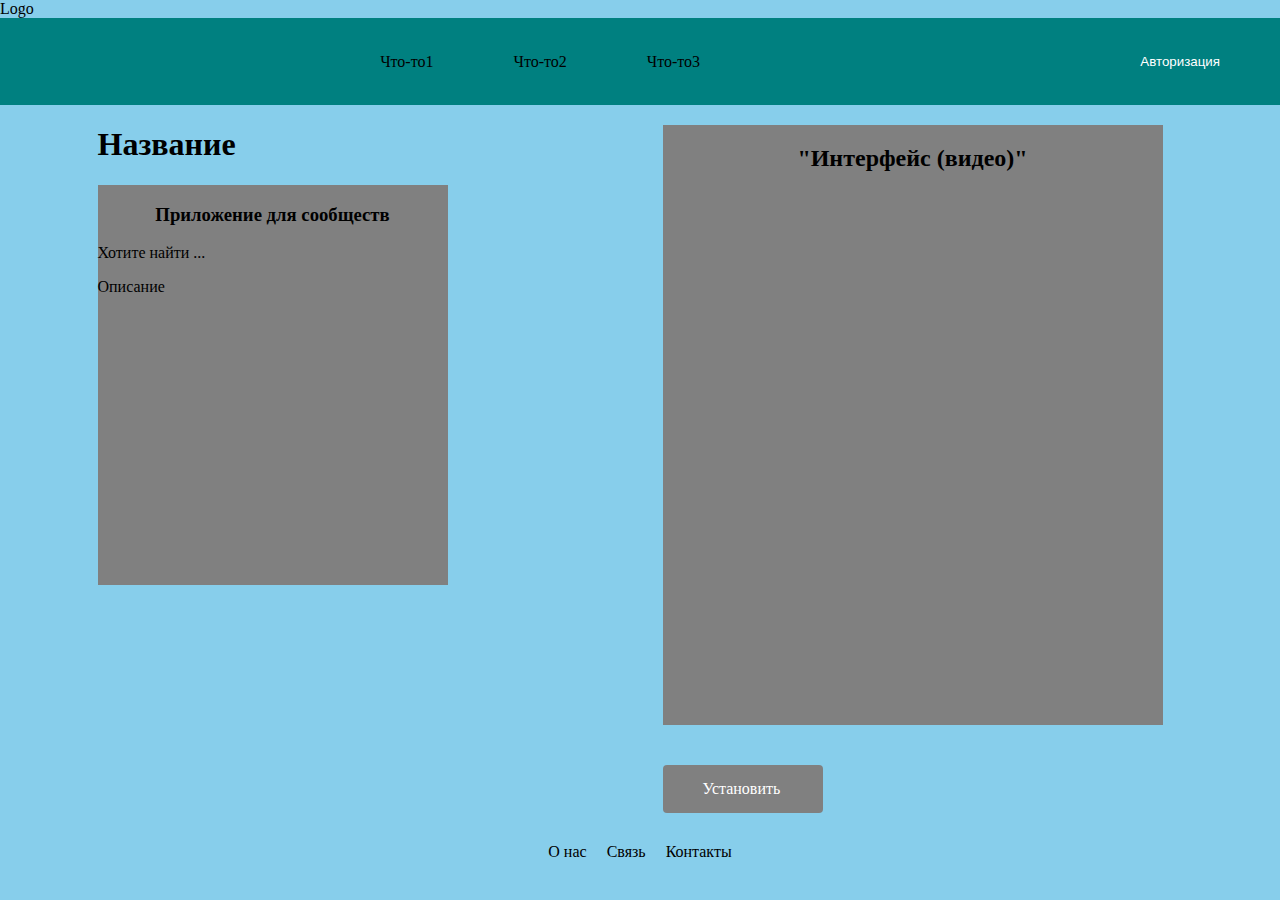
<file: homeworks/29/hw-3/promo/index.html>
<!doctype html>
<html lang="ru">
<head>
	<meta charset="utf-8">
	<title>Promo</title>
	<link rel="stylesheet" href="style.css">
</head>

<body>

<header>
	<img>Logo</img>
	
	<nav class="navigation">
		<ul class="head">
			<li>Что-то1</li>
			<li>Что-то2</li>
			<li>Что-то3</li>
		</ul>
		<ul class="sign">
			<li><button class="login">Авторизация</button></li>
		</ul>
	</nav>
</header>

<main>
<div class="main">
<div class="left">
	<h1>Название</h1>
	<section class="description">
		<h3>Приложение для сообществ</h3>
		<p>
			Хотите найти ...
		</p>
		<p>Описание</p>
	</section>
</div>

<div class="right">
	<section class="interface">
		<h2>"Интерфейс (видео)"</h2>
		<!-- Вид интерфейса (запись, видео) -->
	</section>
	<a class="download" href="">Установить</a>
</div>
</div>

</main>

<footer>
	<nav>
		<ul class="foot">
			<li>О нас</li>
			<li>Связь</li>
			<li>Контакты</li>
		</ul>
	</nav>
</footer>

</body>
</html>
</file>
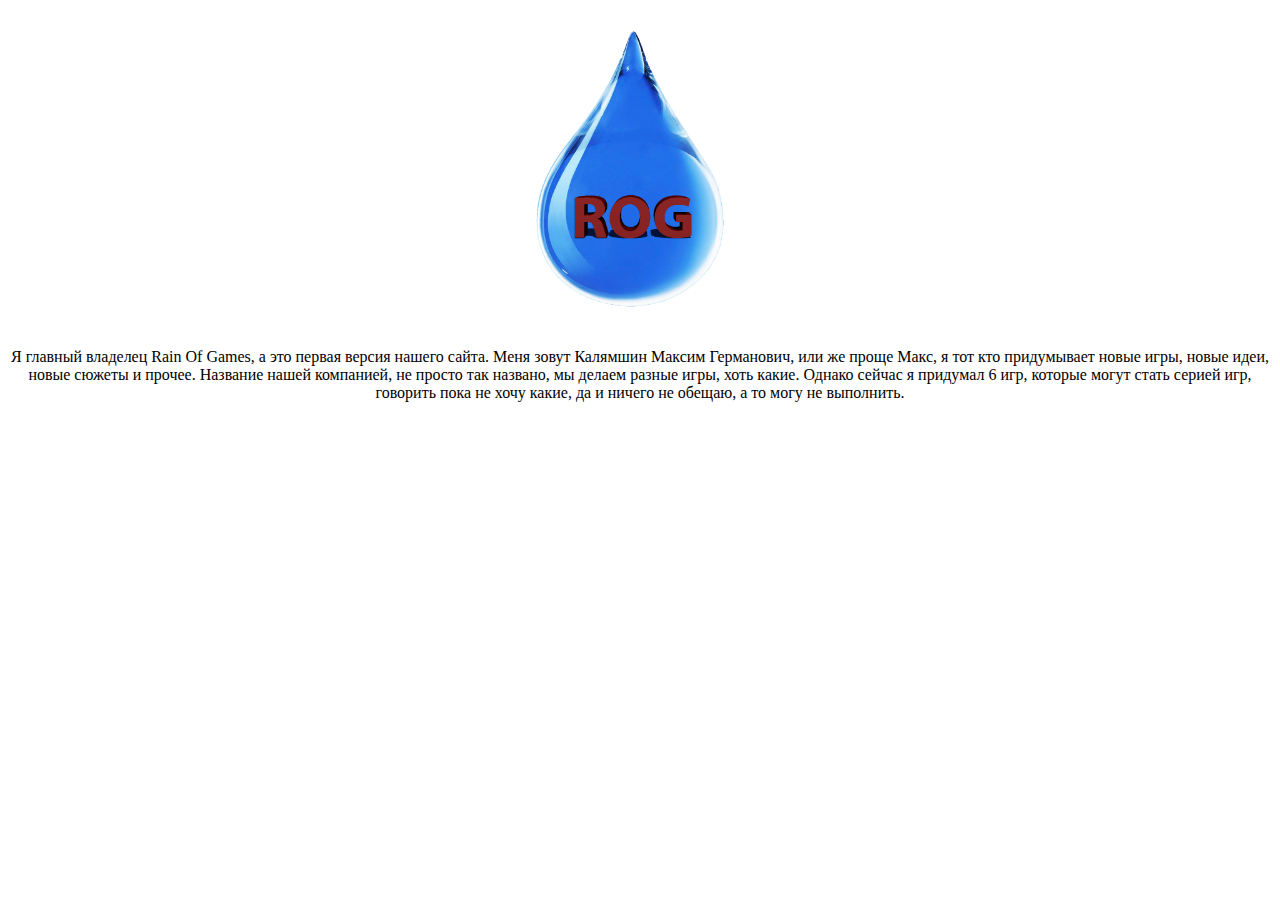
<file: homeworks/10/sad.html>
<!DOCTYPE html>
<html lang=''ru''>
  <head>
    <meta charset="utf-8">
    <title>Rain Of Games Store</title>
  </head>
  <body>
    <center>
    <img src="Rain Of Games Store.png" width="600"  height="320">
    </center>
    <p align=center>Я главный владелец Rain Of Games, а это первая версия нашего сайта. Меня зовут Калямшин Максим Германович, или
же проще Макс, я тот кто придумывает новые игры, новые идеи, новые сюжеты и прочее. Название нашей компанией, 
не просто так названо, мы делаем разные игры, хоть какие. Однако сейчас я придумал 6 игр, которые могут стать серией игр,
говорить пока не хочу какие, да и ничего не обещаю, а то могу не выполнить.</p>
  </body>
</html>
</file>
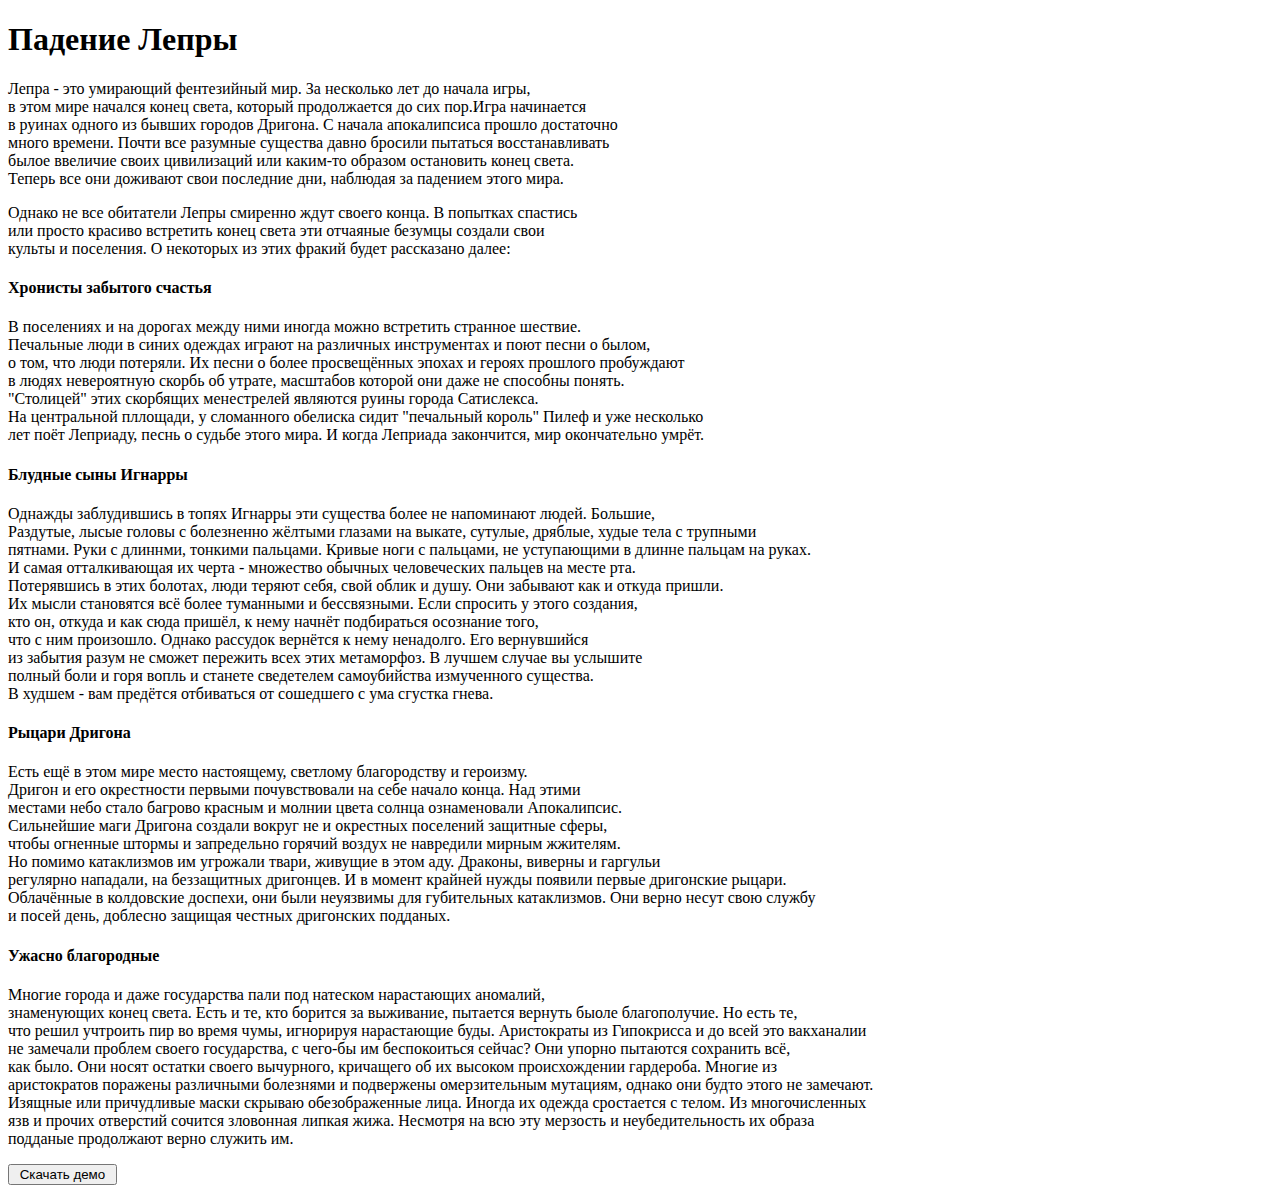
<file: homeworks/17/промо 1.html>
<!DOCTYPE html>
<html>
<head> 
<meta charset="utf-8">
</head>
<body>
<h1>Падение Лепры</h1>
<div>
<p>Лепра - это умирающий фентезийный мир. За несколько лет до начала игры, <br>
 в этом мире начался конец  света, который продолжается до сих пор.Игра начинается <br>
 в руинах одного из бывших городов Дригона. С начала апокалипсиса прошло достаточно<br>
 много времени. Почти все разумные существа давно бросили пытаться восстанавливать<br>
 былое ввеличие своих цивилизаций или каким-то образом остановить конец света.<br>
 Теперь все они доживают свои последние дни, наблюдая за падением этого мира.</p>
<p>Однако не все обитатели Лепры смиренно ждут своего конца. В попытках спастись<br>
 или просто красиво встретить конец света эти отчаяные безумцы создали свои <br>
 культы и поселения. О некоторых из этих фракий будет рассказано далее:</p>
<h4>Хронисты забытого счастья</h4>
<p>В поселениях и на дорогах между ними иногда можно встретить странное шествие. <br>
Печальные люди в синих одеждах играют на различных инструментах и поют песни о былом,<br>
 о том, что люди потеряли. Их песни о более просвещённых эпохах и героях прошлого пробуждают<br>
 в людях невероятную скорбь об утрате, масштабов которой они даже не способны понять. <br>
 "Столицей" этих скорбящих менестрелей являются руины города Сатислекса.<br> 
На центральной пллощади, у сломанного обелиска сидит "печальный король" Пилеф и уже несколько<br>
 лет поёт Леприаду, песнь о судьбе этого мира. И когда Леприада закончится, мир окончательно умрёт.</p>
<h4>Блудные сыны Игнарры</h4>
<p>Однажды заблудившись в топях Игнарры эти существа более не напоминают людей. Большие,<br>
 Раздутые, лысые головы с болезненно жёлтыми глазами на выкате, сутулые, дряблые, худые тела с трупными<br>
 пятнами. Руки с длиннми, тонкими пальцами. Кривые ноги с пальцами, не уступающими в длинне пальцам на руках.<br>
 И самая отталкивающая их черта - множество обычных человеческих пальцев на месте рта.<br>
 Потерявшись в этих болотах, люди теряют себя, свой облик и душу. Они забывают как и откуда пришли.<br>
 Их мысли становятся всё более туманными и бессвязными. Если спросить у этого создания,<br>
 кто он, откуда и как сюда пришёл, к нему начнёт подбираться осознание того,<br>
 что с ним произошло. Однако рассудок вернётся к нему ненадолго. Его вернувшийся <br>
 из забытия разум не сможет пережить всех этих метаморфоз. В лучшем случае вы услышите<br>
 полный боли и горя вопль и станете сведетелем самоубийства измученного существа. <br>
 В худшем - вам предётся отбиваться от сошедшего с ума сгустка гнева.</p>

<h4>Рыцари Дригона</h4>
<p>Есть ещё в этом мире место настоящему, светлому благородству и героизму.<br>
 Дригон и его окрестности первыми почувствовали на себе начало конца. Над этими <br>
 местами небо стало багрово красным и молнии цвета солнца ознаменовали Апокалипсис.<br>
 Сильнейшие маги Дригона создали вокруг не и окрестных поселений защитные сферы, <br>
 чтобы огненные штормы и запредельно горячий воздух не навредили мирным жжителям. <br>
 Но помимо катаклизмов им угрожали твари, живущие в этом аду. Драконы, виверны и гаргульи<br>
 регулярно нападали, на беззащитных дригонцев. И в момент крайней нужды появили первые дригонские рыцари.<br>
 Облачённые в колдовские доспехи, они были неуязвимы для губительных катаклизмов. Они верно несут свою службу <br>
 и посей день, доблесно защищая честных дригонских подданых. </p>

<h4>Ужасно благородные</h4>
<p>Многие города и даже государства пали под натеском нарастающих аномалий, <br>
знаменующих конец света. Есть и те, кто борится за выживание, пытается вернуть быоле благополучие. Но есть те,<br>
 что решил учтроить пир во время чумы, игнорируя нарастающие буды. Аристократы из Гипокрисса и до всей это вакханалии<br>
 не замечали проблем своего государства, с чего-бы им беспокоиться сейчас? Они упорно пытаются сохранить всё,<br>
 как было. Они носят остатки своего вычурного, кричащего об их высоком происхождении гардероба. Многие из <br>
 аристократов поражены различными болезнями и подвержены омерзительным мутациям, однако они будто этого не замечают.<br>
 Изящные или причудливые маски скрываю обезображенные лица. Иногда их одежда сростается с телом. Из многочисленных <br>
 язв и прочих отверстий сочится зловонная липкая жижа. Несмотря на всю эту мерзость и неубедительность их образа<br>
 подданые продолжают верно служить им.</p>
</div>
<form>
   <p><input type="button" value=" Скачать демо "></p>
  </form>
</body>
</html>
</file>
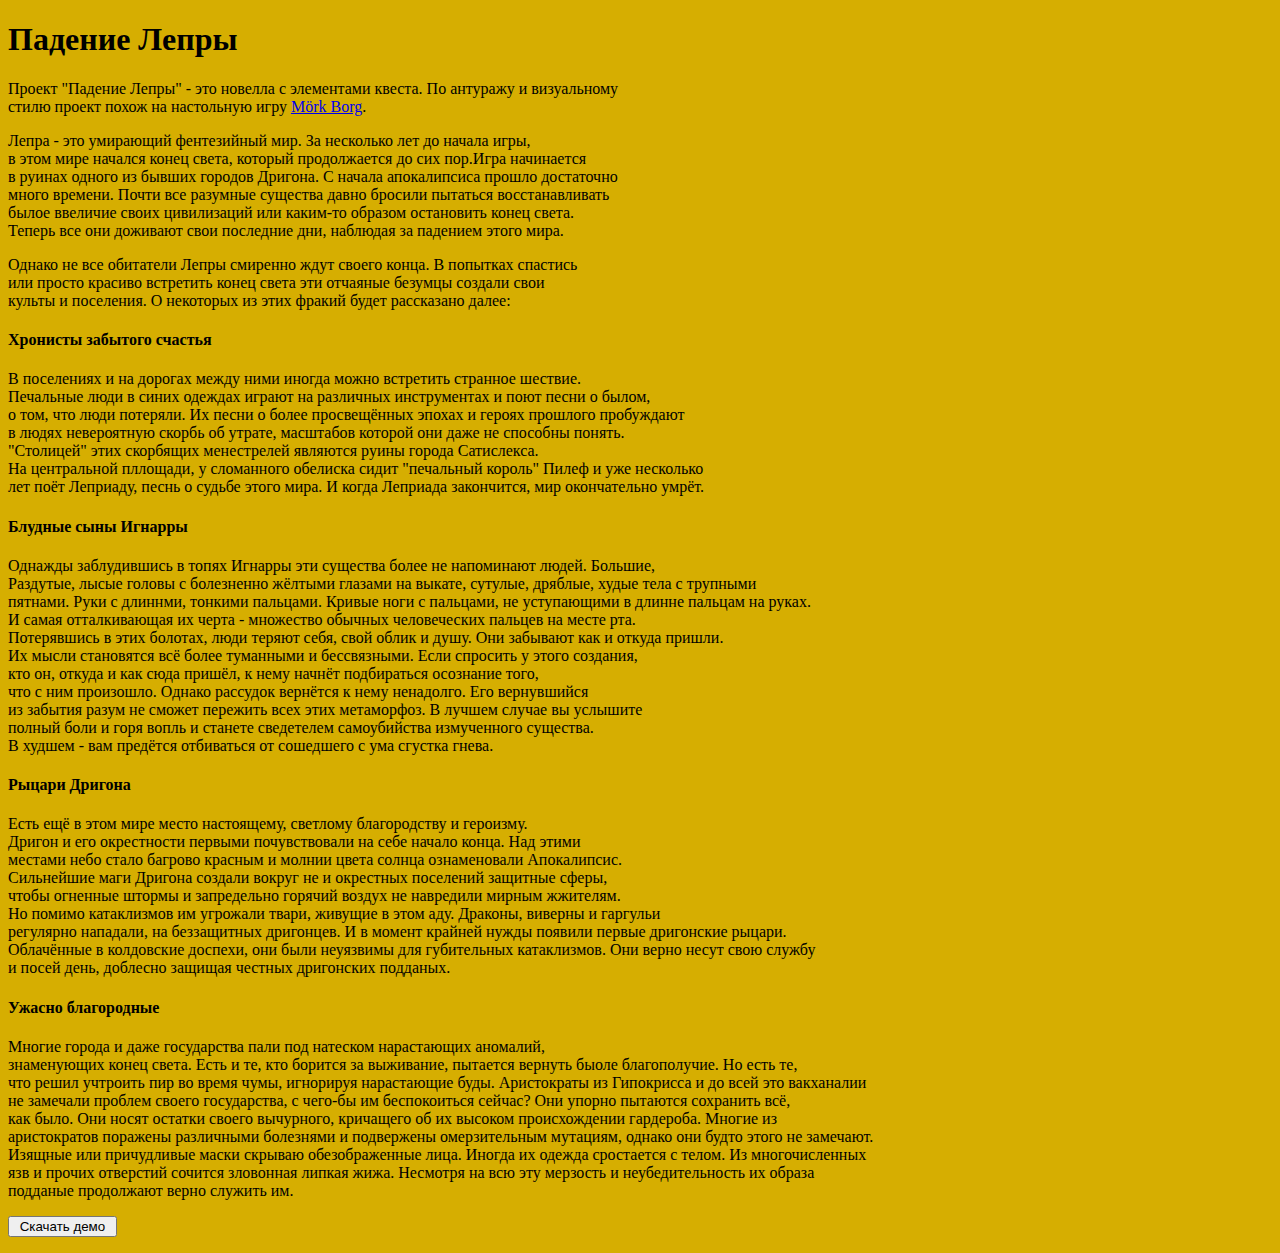
<file: homeworks/17/Промо/промо 1.html>
<!DOCTYPE html>
<html>
<head> 
<meta charset="utf-8">
<link rel="stylesheet" href="style.css">
</head>
<body>
<h1>Падение Лепры</h1>

<div>
<p>Проект "Падение Лепры" - это новелла с элементами квеста. По антуражу и визуальному <br>
стилю проект похож на настольную игру <a href="https://morkborg.com/" title="Mörk Borg">Mörk Borg</a>.</p>
</div>
<div>
<p>Лепра - это умирающий фентезийный мир. За несколько лет до начала игры, <br>
 в этом мире начался конец  света, который продолжается до сих пор.Игра начинается <br>
 в руинах одного из бывших городов Дригона. С начала апокалипсиса прошло достаточно<br>
 много времени. Почти все разумные существа давно бросили пытаться восстанавливать<br>
 былое ввеличие своих цивилизаций или каким-то образом остановить конец света.<br>
 Теперь все они доживают свои последние дни, наблюдая за падением этого мира.</p>
<p>Однако не все обитатели Лепры смиренно ждут своего конца. В попытках спастись<br>
 или просто красиво встретить конец света эти отчаяные безумцы создали свои <br>
 культы и поселения. О некоторых из этих фракий будет рассказано далее:</p>
<h4>Хронисты забытого счастья</h4>
<p>В поселениях и на дорогах между ними иногда можно встретить странное шествие. <br>
Печальные люди в синих одеждах играют на различных инструментах и поют песни о былом,<br>
 о том, что люди потеряли. Их песни о более просвещённых эпохах и героях прошлого пробуждают<br>
 в людях невероятную скорбь об утрате, масштабов которой они даже не способны понять. <br>
 "Столицей" этих скорбящих менестрелей являются руины города Сатислекса.<br> 
На центральной пллощади, у сломанного обелиска сидит "печальный король" Пилеф и уже несколько<br>
 лет поёт Леприаду, песнь о судьбе этого мира. И когда Леприада закончится, мир окончательно умрёт.</p>
<h4>Блудные сыны Игнарры</h4>
<p>Однажды заблудившись в топях Игнарры эти существа более не напоминают людей. Большие,<br>
 Раздутые, лысые головы с болезненно жёлтыми глазами на выкате, сутулые, дряблые, худые тела с трупными<br>
 пятнами. Руки с длиннми, тонкими пальцами. Кривые ноги с пальцами, не уступающими в длинне пальцам на руках.<br>
 И самая отталкивающая их черта - множество обычных человеческих пальцев на месте рта.<br>
 Потерявшись в этих болотах, люди теряют себя, свой облик и душу. Они забывают как и откуда пришли.<br>
 Их мысли становятся всё более туманными и бессвязными. Если спросить у этого создания,<br>
 кто он, откуда и как сюда пришёл, к нему начнёт подбираться осознание того,<br>
 что с ним произошло. Однако рассудок вернётся к нему ненадолго. Его вернувшийся <br>
 из забытия разум не сможет пережить всех этих метаморфоз. В лучшем случае вы услышите<br>
 полный боли и горя вопль и станете сведетелем самоубийства измученного существа. <br>
 В худшем - вам предётся отбиваться от сошедшего с ума сгустка гнева.</p>

<h4>Рыцари Дригона</h4>
<p>Есть ещё в этом мире место настоящему, светлому благородству и героизму.<br>
 Дригон и его окрестности первыми почувствовали на себе начало конца. Над этими <br>
 местами небо стало багрово красным и молнии цвета солнца ознаменовали Апокалипсис.<br>
 Сильнейшие маги Дригона создали вокруг не и окрестных поселений защитные сферы, <br>
 чтобы огненные штормы и запредельно горячий воздух не навредили мирным жжителям. <br>
 Но помимо катаклизмов им угрожали твари, живущие в этом аду. Драконы, виверны и гаргульи<br>
 регулярно нападали, на беззащитных дригонцев. И в момент крайней нужды появили первые дригонские рыцари.<br>
 Облачённые в колдовские доспехи, они были неуязвимы для губительных катаклизмов. Они верно несут свою службу <br>
 и посей день, доблесно защищая честных дригонских подданых. </p>

<h4>Ужасно благородные</h4>
<p>Многие города и даже государства пали под натеском нарастающих аномалий, <br>
знаменующих конец света. Есть и те, кто борится за выживание, пытается вернуть быоле благополучие. Но есть те,<br>
 что решил учтроить пир во время чумы, игнорируя нарастающие буды. Аристократы из Гипокрисса и до всей это вакханалии<br>
 не замечали проблем своего государства, с чего-бы им беспокоиться сейчас? Они упорно пытаются сохранить всё,<br>
 как было. Они носят остатки своего вычурного, кричащего об их высоком происхождении гардероба. Многие из <br>
 аристократов поражены различными болезнями и подвержены омерзительным мутациям, однако они будто этого не замечают.<br>
 Изящные или причудливые маски скрываю обезображенные лица. Иногда их одежда сростается с телом. Из многочисленных <br>
 язв и прочих отверстий сочится зловонная липкая жижа. Несмотря на всю эту мерзость и неубедительность их образа<br>
 подданые продолжают верно служить им.</p>
</div>
<form>
   <p><input type="button" value=" Скачать демо "></p>
  </form>
</body>
</html>
</file>
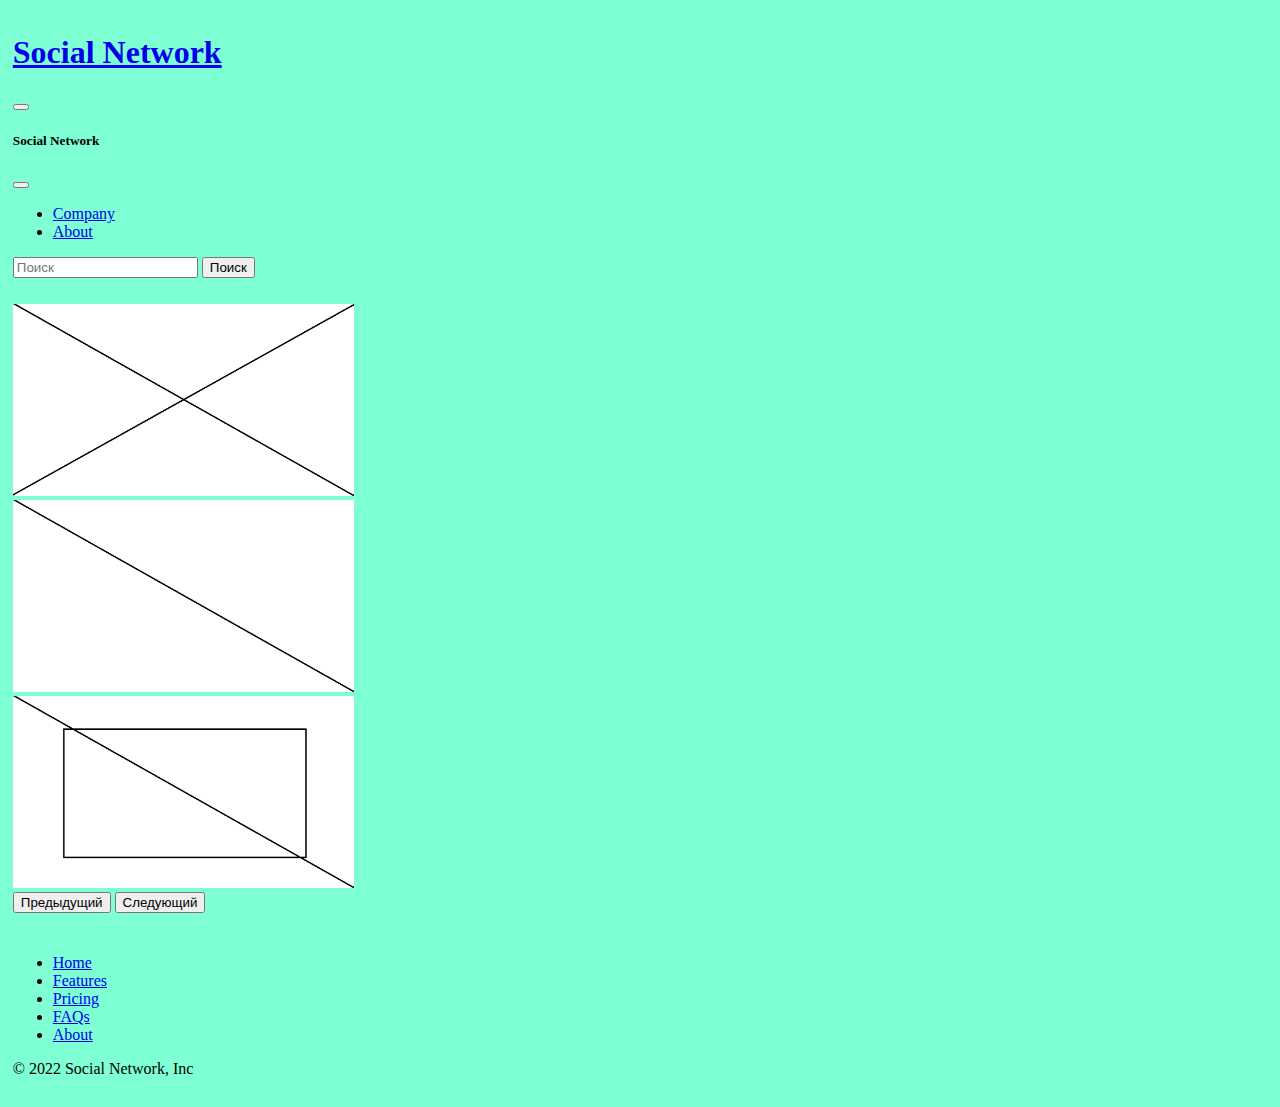
<file: homeworks/18/hw3/promo.html>
<!doctype html>
<html lang="ru">
  <head>
    <meta charset="utf-8">
    <meta name="viewport" content="width=device-width, initial-scale=1">
    <title>Демо Bootstrap</title>
    <link href="https://cdn.jsdelivr.net/npm/bootstrap@5.2.2/dist/css/bootstrap.min.css" rel="stylesheet" integrity="sha384-Zenh87qX5JnK2Jl0vWa8Ck2rdkQ2Bzep5IDxbcnCeuOxjzrPF/et3URy9Bv1WTRi" crossorigin="anonymous">
    <link href="promo.css" rel="stylesheet">
  </head>
  <body>
    <div class="h">
    <nav class="navbar bg-light">
  <div class="container-fluid">
    <a class="navbar-brand" href="#"><h1>Social Network</h1></a>
    <button class="navbar-toggler" type="button" data-bs-toggle="offcanvas" data-bs-target="#offcanvasNavbar" aria-controls="offcanvasNavbar">
      <span class="navbar-toggler-icon"></span>
    </button>
    <div class="offcanvas offcanvas-end" tabindex="-1" id="offcanvasNavbar" aria-labelledby="offcanvasNavbarLabel">
      <div class="offcanvas-header">
        <h5 class="offcanvas-title" id="offcanvasNavbarLabel">Social Network</h5>
        <button type="button" class="btn-close" data-bs-dismiss="offcanvas" aria-label="Закрыть"></button>
      </div>
      <div class="offcanvas-body">
        <ul class="navbar-nav justify-content-end flex-grow-1 pe-3">
          <li class="nav-item">
            <a class="nav-link active" aria-current="page" href="#">Company</a>
          </li>
          <li class="nav-item">
            <a class="nav-link" href="#">About</a>
          </li>
        </ul>
        <form class="d-flex" role="search">
          <input class="form-control me-2" type="search" placeholder="Поиск" aria-label="Поиск">
          <button class="btn btn-outline-success" type="submit">Поиск</button>
        </form>
      </div>
    </div>
  </div>
</nav>
</div>
<div class="h">
		<div id="carouselExampleControls" class="carousel slide" data-bs-ride="carousel">
  <div class="carousel-inner">
    <div class="carousel-item active">
      <img src="1.png" class="d-block w-100 carousel-pic" alt="...">
    </div>
    <div class="carousel-item">
      <img src="2.png" class="d-block w-100 carousel-pic" alt="...">
    </div>
    <div class="carousel-item">
      <img src="3.png" class="d-block w-100 carousel-pic" alt="...">
    </div>
  </div>
  <button class="carousel-control-prev" type="button" data-bs-target="#carouselExampleControls"  data-bs-slide="prev">
    <span class="carousel-control-prev-icon" aria-hidden="true"></span>
    <span class="visually-hidden">Предыдущий</span>
  </button>
  <button class="carousel-control-next" type="button" data-bs-target="#carouselExampleControls"  data-bs-slide="next">
    <span class="carousel-control-next-icon" aria-hidden="true"></span>
    <span class="visually-hidden">Следующий</span>
  </button>
</div>
</div>
<div class="h">
	<div class="container">
  <footer class="py-3 my-4">
    <ul class="nav justify-content-center border-bottom pb-3 mb-3">
      <li class="nav-item"><a href="#" class="nav-link px-2 text-muted">Home</a></li>
      <li class="nav-item"><a href="#" class="nav-link px-2 text-muted">Features</a></li>
      <li class="nav-item"><a href="#" class="nav-link px-2 text-muted">Pricing</a></li>
      <li class="nav-item"><a href="#" class="nav-link px-2 text-muted">FAQs</a></li>
      <li class="nav-item"><a href="#" class="nav-link px-2 text-muted">About</a></li>
    </ul>
    <p class="text-center text-muted">© 2022 Social Network, Inc</p>
  </footer>
</div>
</div>
    <script src="https://cdn.jsdelivr.net/npm/bootstrap@5.2.2/dist/js/bootstrap.bundle.min.js" integrity="sha384-OERcA2EqjJCMA+/3y+gxIOqMEjwtxJY7qPCqsdltbNJuaOe923+mo//f6V8Qbsw3" crossorigin="anonymous"></script>
  </body>
</html>
</file>
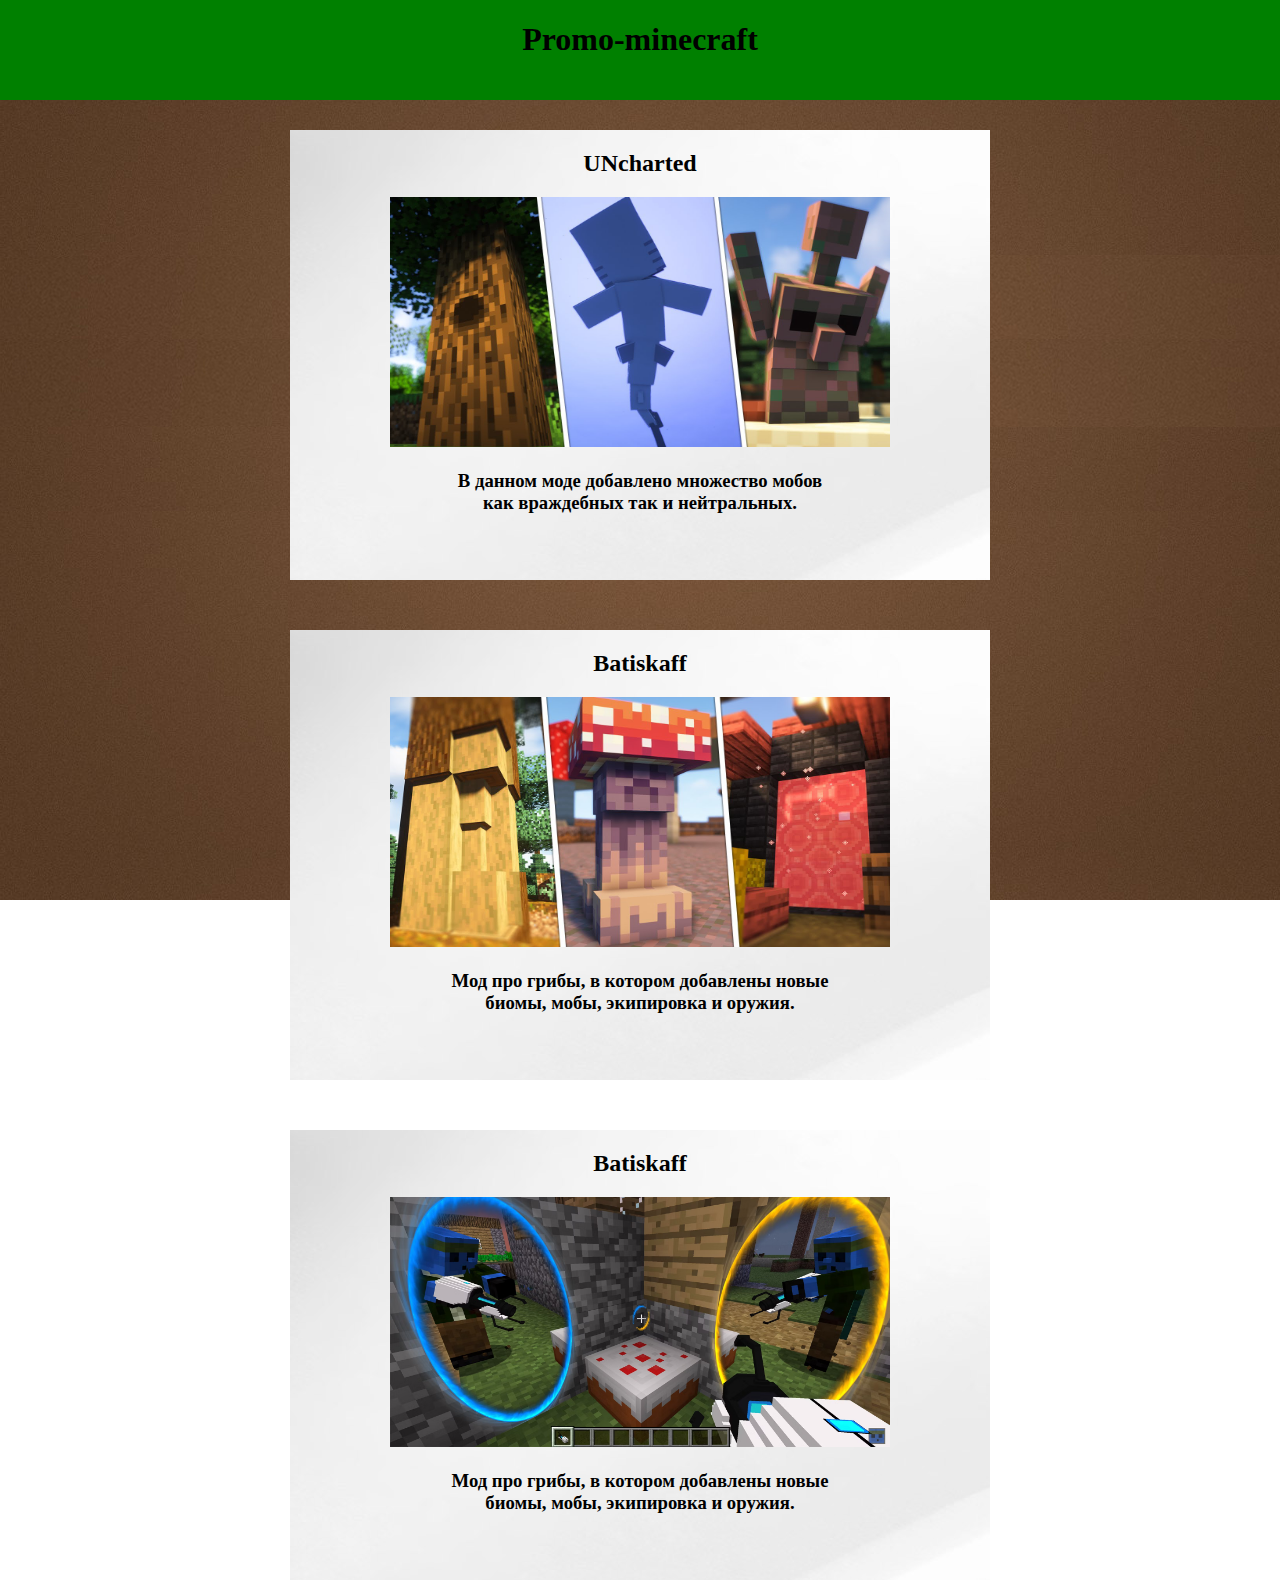
<file: homeworks/14/hw3/Promo/Promo.html>
<!DOCTYPE html>
<html>
<head>
<meta charset="utf-8">
<link rel="stylesheet" href="css.css">
<title>Promo-minecraft.ru</title>
</head>
<body>
<div class="menu">
<h1 class="qwe">Promo-minecraft</h1>
</div>
<div class="space1"></div>
<div class="info">
<h2 class="name">UNcharted</h2>
<a href="Description.html" title="Кликни для перехода"><p class="one"><img src="maxresdefault.jpg" width="500px" height="250px" alt="Зачарования"></p></a>
<h3 class="description">В данном моде добавлено множество мобов<br> как враждебных так и нейтральных.</h3>
</div>
<div class="space"></div>
<div class="info1">
<h2 class="name">Batiskaff</h2>
<a href="Description.html" title="Кликни для перехода"><p class="two"><img src="maxresdefault (1).jpg" width="500px" height="250px" alt="Зачарования"></p></a>
<h3 class="description">Мод про грибы, в котором добавлены новые<br> биомы, мобы, экипировка и оружия.</h3>
</div>
<div class="space"></div>
<div class="info1">
<h2 class="name">Batiskaff</h2>
<a href="Description.html" title="Кликни для перехода"><p class="two"><img src="minecraft-mods-feature.avif" width="500px" height="250px" alt="Зачарования"></p></a>
<h3 class="description">Мод про грибы, в котором добавлены новые<br> биомы, мобы, экипировка и оружия.</h3>
</div>

</body>
</html>
</file>
<file: homeworks/29/hw-3/promo/style.css>
body {
	 background-color: #87CEEB;
	 margin: 0;
 }

 a {
 	text-decoration: none;
 }
 
 li {
	 list-style: none;
 }
 
.navigation {
	display: flex;
	flex-direction: row;
	background-color: #008080;
	padding: 0;
}


.login {
	height: 100%;
	margin-right: 40px;
	padding: 20px;
 	text-align: center;
	background-color: #008080;
	color: white;
	border: none;
}

.login:hover {
	opacity: 70%;
} 

 .head li {
	 padding: 10px;
	 margin: 10px 30px;

 }
 
  .main {
	 display: flex;
	 flex-direction: row;
	 justify-content: space-around;

 }
 
  .left {
	 display: flex;
	 flex-direction: column;

 }
 
h3 {
	text-align: center;
}

 .description {
	 height: 400px;
	 width: 350px;
	 margin: 0;
	 text-align: left;
	 background-color: gray;
 }
 
 .right {
	 display: flex;
	 flex-direction: column;
	 
 }
 
 .interface {
	 height: 600px;
	 width: 500px;
	 background-color: gray;
	 margin: 20px;
	 text-align: center;
 }
 
 .download {
	 padding: 35px;
 }

 .download {
 	display: flex;
 	width: 80px;
 	margin: 20px;
 	padding: 15px 40px;
 	text-align: center;
 	align-items: center;
	background-color: gray;
	color: white;
	border-radius: 4px;
 }
 
 .foot,
 .head {
	 display: flex;
	 flex-direction: row;
	 margin: 0;
	 padding: 0;
	 width: 100%;
	 justify-content: center;
	 align-items: center;

 }
 
 .foot li {
	 padding: 10px;
 }
</file>
<file: homeworks/17/Промо/style.css>
body {
	font-family: Andre V;
	background-color: #d6ae01;	
}
</file>
<file: homeworks/18/hw3/promo.css>
body{
	background-color:aquamarine;
	margin: auto;
}
.carousel-pic{
	height: 12rem;
}
.h{
	padding: 1%
}
</file>
<file: homeworks/14/hw3/Promo/css.css>
body {
	background-image: url("minecraft-style-pattern.png");
	display: flex;
	flex-direction: column;
	background-attachment: fixed;
	margin: 0px;

	
}

.menu {
  position: fixed;
  background-color: green;
  width: 100%;
  height: 100px;
	
}

.qwe {
	text-align:center;
	color: black;
	margin-bottom: 10px;
	
}

.info {
	width: 700px;
	height: 450px;
	margin: auto;
	background-image: url("Abstract-background-white-12.jpg");
	
}

.info1 {
	width: 700px;
	height: 450px;
	margin: auto;
	background-image: url("Abstract-background-white-12.jpg");
	
}

.space {
	height: 50px;
	
}
.space1 {
	height: 130px;
	
}

.one {
	text-align: center;
	
}

.two {
	text-align: center;
	
}

.name {
	text-align: center;
	
}

.description {
	text-align: center;
	
}

.info3 {
	width: 900px;
	height: 1600px;
	margin: auto;
	background-image: url("Abstract-background-white-12.jpg");
	
}

.text {
	padding-right: 50px;
	padding-left: 50px;
	
}

.text1 {
	padding-left: 50px;
}

.text2 {
	padding-left: 50px;
	margin-bottom: 0%;
}

.images {
	text-align: center;
}

.scale:hover {
	transform: scale(1.2);
	
}

.video {
	text-align: center;
}

.download {
	margin-left: auto;
	margin-right: auto;
	margin-top: 30px;
}

.home {
	text-decoration: none;
	
}

.bar {
	text-align: center;
}
</file>
